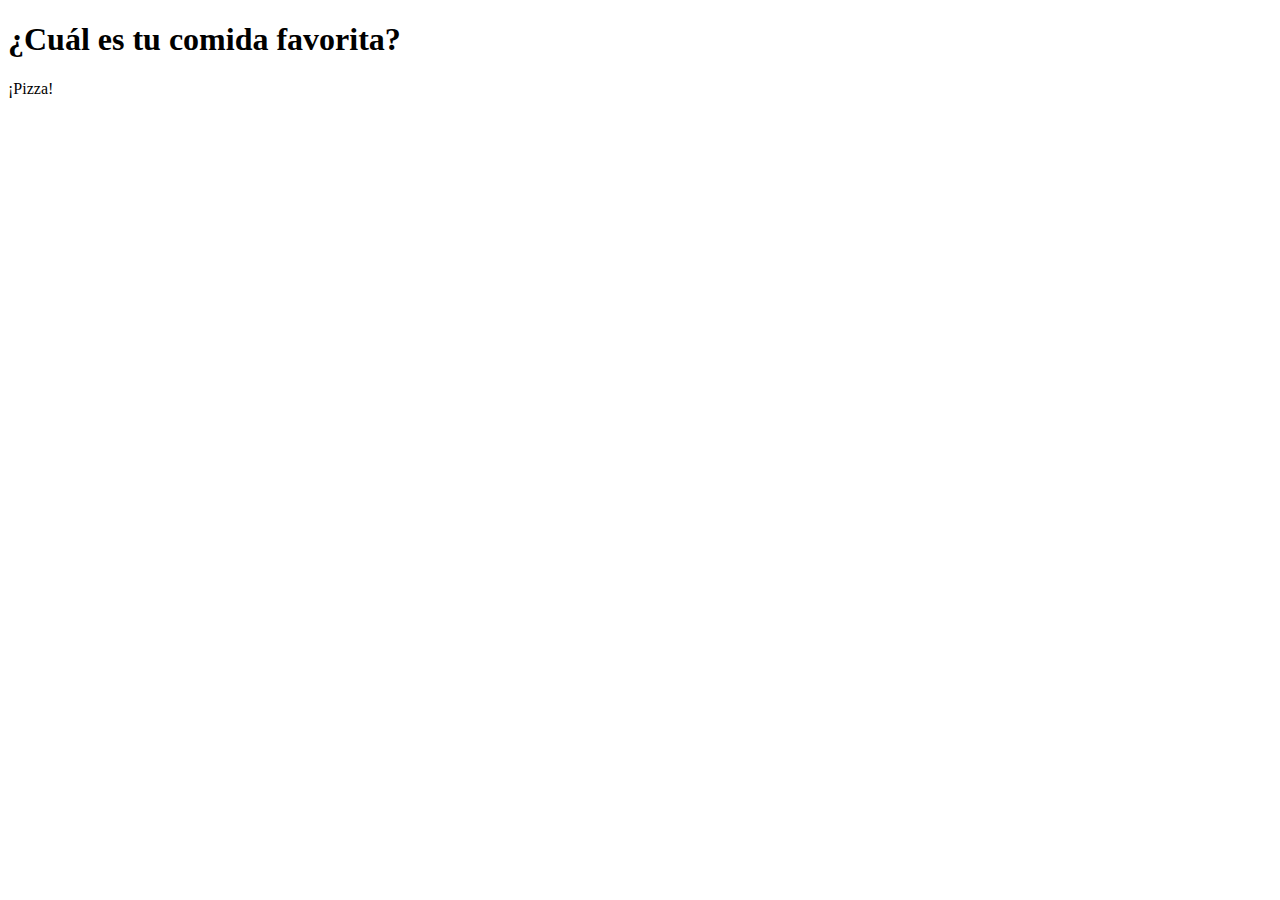
<file: fundamentos-web/07-10/index.html>
<!DOCTYPE html>
<html lang="en">

<head>
    <meta charset="UTF-8" />
    <meta name="viewport" content="width=device-width, initial-scale=1.0" />
    <title>La Favorita</title>
</head>

<body>
    <h1>
        ¿Cuál es tu comida favorita?
    </h1>
    <p>¡Pizza!</p>
</body>

</html>
</file>
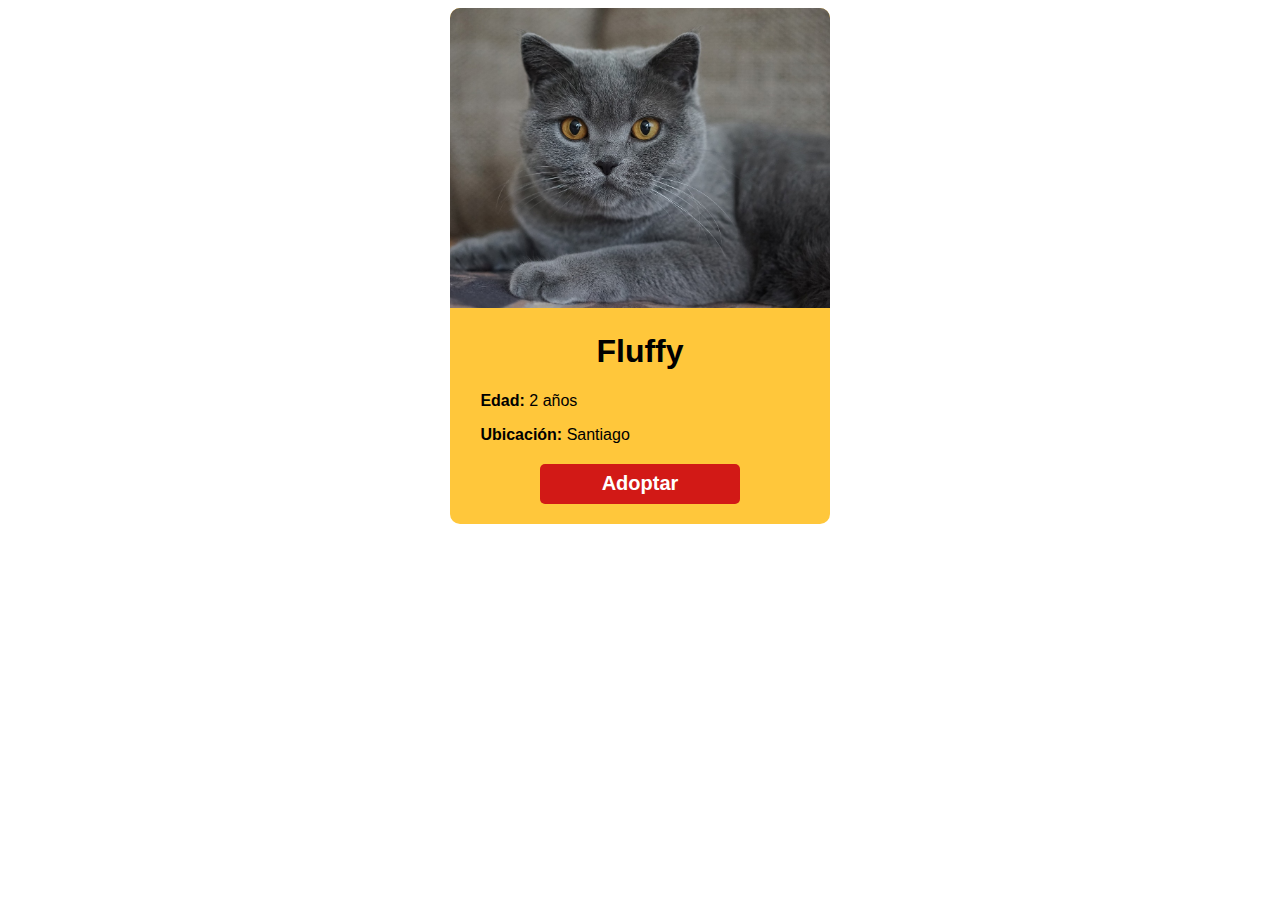
<file: fundamentos-web/08-10/index.html>
<!DOCTYPE html>
<html lang="en">
<head>
    <meta charset="UTF-8">
    <meta name="viewport" content="width=device-width, initial-scale=1.0">
    <link rel="stylesheet" href="./styles.css">
    <title>Tarjeta</title>
</head>
<body>
    <div class="card">
        <img src="./imgs/gato.jpg" alt="Imagen de un gato" class="img_pet">
        <h1>Fluffy</h1>
        <p><strong>Edad:</strong>  2 años</p>
        <p><strong>Ubicación:</strong> Santiago</p>
        <button class="btn_adopt">Adoptar</button>
    </div>
    
</body>
</html>
</file>
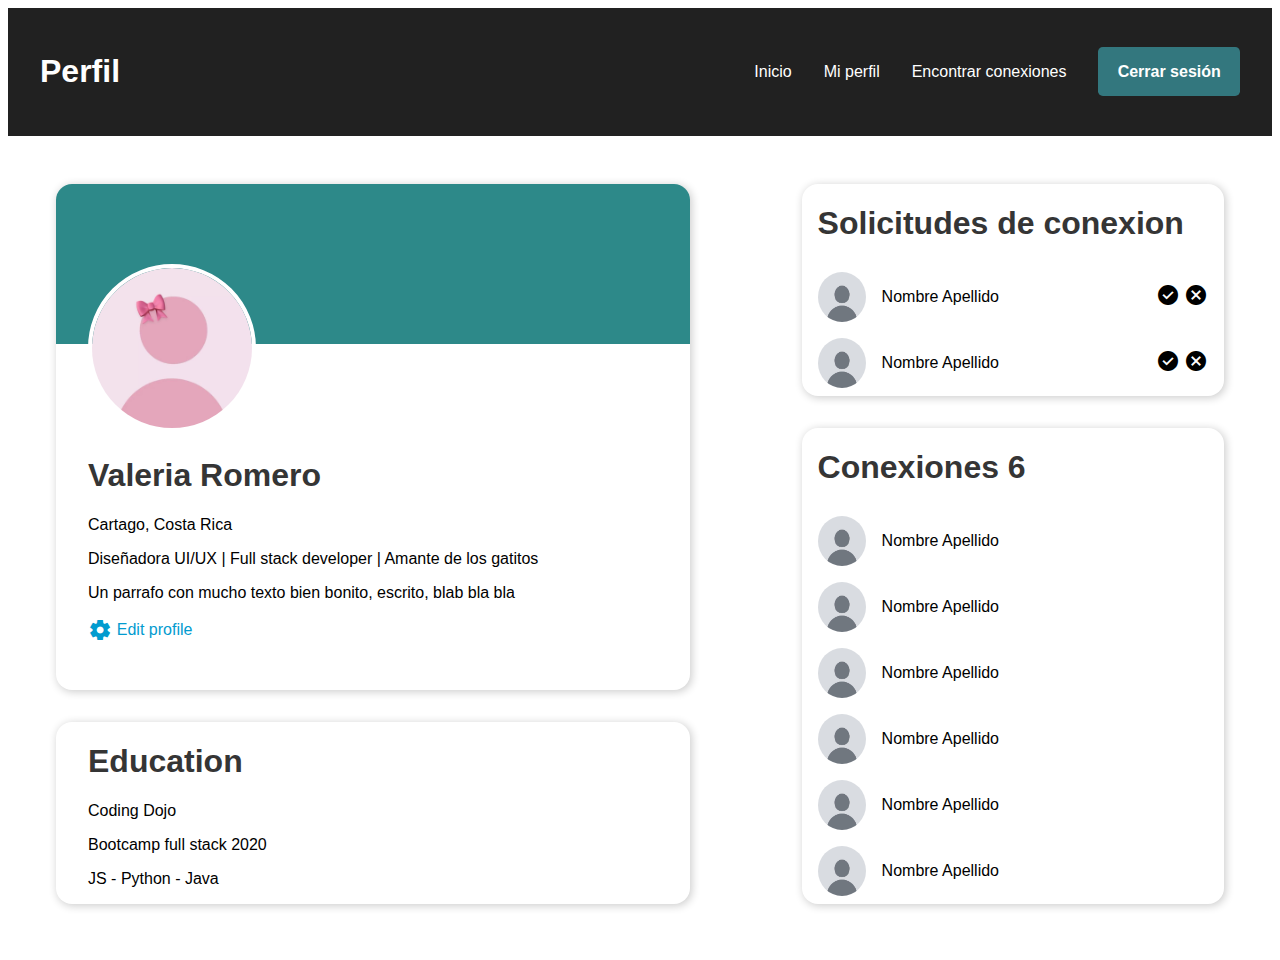
<file: fundamentos-web/20-10/index.html>
<!DOCTYPE html>
<html lang="en">

<head>
    <meta charset="UTF-8">
    <meta name="viewport" content="width=device-width, initial-scale=1.0">
    <link rel="stylesheet" href="./styles.css">
    <link rel="stylesheet"
        href="https://fonts.googleapis.com/css2?family=Material+Symbols+Outlined:opsz,wght,FILL,GRAD@20..48,100..700,0..1,-50..200" />
    <title>Pagina de perfil</title>
</head>

<body>
    <nav class="flex-row">
        <h1>Perfil</h1>
        <ul class="flex-row nav-menu">
            <li>
                <a href="#">Inicio</a>
            </li>
            <li>
                <a href="#">Mi perfil</a>
            </li>
            <li>
                <a href="#">Encontrar conexiones</a>
            </li>
            <li>
                <a href="#" id="login">Cerrar sesión</a>
            </li>
        </ul>
    </nav>
    <main class="flex-row">

        <!-- Contenedor a la izquierda -->
        <section class="flex-column section-left-top">
            <!-- Tarjeta de usuario -->
            <section class="slt-tarjeta card">
                <div class="top-tarjeta">
                    <!-- <img src="" alt=""> -->
                </div>

                <div class="bottom-tarjeta">
                    <img src="./imgs/82470b4ed44c3edacfcd4201e2297050.jpg" alt="Imagen de perfil" id="img-perfil">
                    <h1>Valeria Romero</h1>
                    <p>Cartago, Costa Rica</p>
                    <p>Diseñadora UI/UX | Full stack developer | Amante de los gatitos</p>
                    <p>Un parrafo con mucho texto bien bonito, escrito, blab bla bla</p>
                    <a href="#" class="flex-row">
                        <span class="material-symbols-outlined">settings</span>
                        Edit profile
                    </a>
                </div>
            </section>

            <!-- Informacion educacion  -->
            <section class="slb-educacion card">
                <h1>Education</h1>
                <p>Coding Dojo</p>
                <p>Bootcamp full stack 2020</p>
                <p>JS - Python - Java</p>
            </section>
        </section>

        <!-- Contenedor a la derecha -->
        <section class="flex-column section-right-top">
            <!-- Solicitudes de amistad -->
            <section class="card">
                <h1>Solicitudes de conexion</h1>
                <div class="flex-row solicitud-conexion">
                    <div class="flex-row conexion">
                        <img src="./imgs/default-avatar-icon-of-social-media-user-vector.jpg"
                            alt="Imagen default de perfil" class="img-conexion-perfil">
                        <p class="conexion-nombre">Nombre Apellido</p>
                    </div>
                    <div class="conexion-icons">
                        <span class="material-symbols-outlined aceptar">
                            check_circle
                        </span>
                        <span class="material-symbols-outlined rechazar">
                            cancel
                        </span>
                    </div>
                </div>

                <div class="flex-row solicitud-conexion">
                    <div class="flex-row conexion">
                        <img src="./imgs/default-avatar-icon-of-social-media-user-vector.jpg"
                            alt="Imagen default de perfil" class="img-conexion-perfil">
                        <p class="conexion-nombre">Nombre Apellido</p>
                    </div>
                    <div class="conexion-icons">
                        <span class="material-symbols-outlined aceptar">
                            check_circle
                        </span>
                        <span class="material-symbols-outlined rechazar">
                            cancel
                        </span>
                    </div>
                </div>
            </section>

            <!-- Amistades -->
            <section class="card">
                <h1>Conexiones <span id="numero-conexiones">6</span></h1>
                <div class="flex-row conexion">
                    <img src="./imgs/default-avatar-icon-of-social-media-user-vector.jpg" alt="Imagen default de perfil"
                        class="img-conexion-perfil">
                    <p class="conexion-nombre">Nombre Apellido</p>
                </div>
                <div class="flex-row conexion">
                    <img src="./imgs/default-avatar-icon-of-social-media-user-vector.jpg" alt="Imagen default de perfil"
                        class="img-conexion-perfil">
                    <p class="conexion-nombre">Nombre Apellido</p>
                </div>
                <div class="flex-row conexion">
                    <img src="./imgs/default-avatar-icon-of-social-media-user-vector.jpg" alt="Imagen default de perfil"
                        class="img-conexion-perfil">
                    <p class="conexion-nombre">Nombre Apellido</p>
                </div>
                <div class="flex-row conexion">
                    <img src="./imgs/default-avatar-icon-of-social-media-user-vector.jpg" alt="Imagen default de perfil"
                        class="img-conexion-perfil">
                    <p class="conexion-nombre">Nombre Apellido</p>
                </div>
                <div class="flex-row conexion">
                    <img src="./imgs/default-avatar-icon-of-social-media-user-vector.jpg" alt="Imagen default de perfil"
                        class="img-conexion-perfil">
                    <p class="conexion-nombre">Nombre Apellido</p>
                </div>
                <div class="flex-row conexion">
                    <img src="./imgs/default-avatar-icon-of-social-media-user-vector.jpg" alt="Imagen default de perfil"
                        class="img-conexion-perfil">
                    <p class="conexion-nombre">Nombre Apellido</p>
                </div>
            </section>
        </section>

    </main>
</body>

</html>
</file>
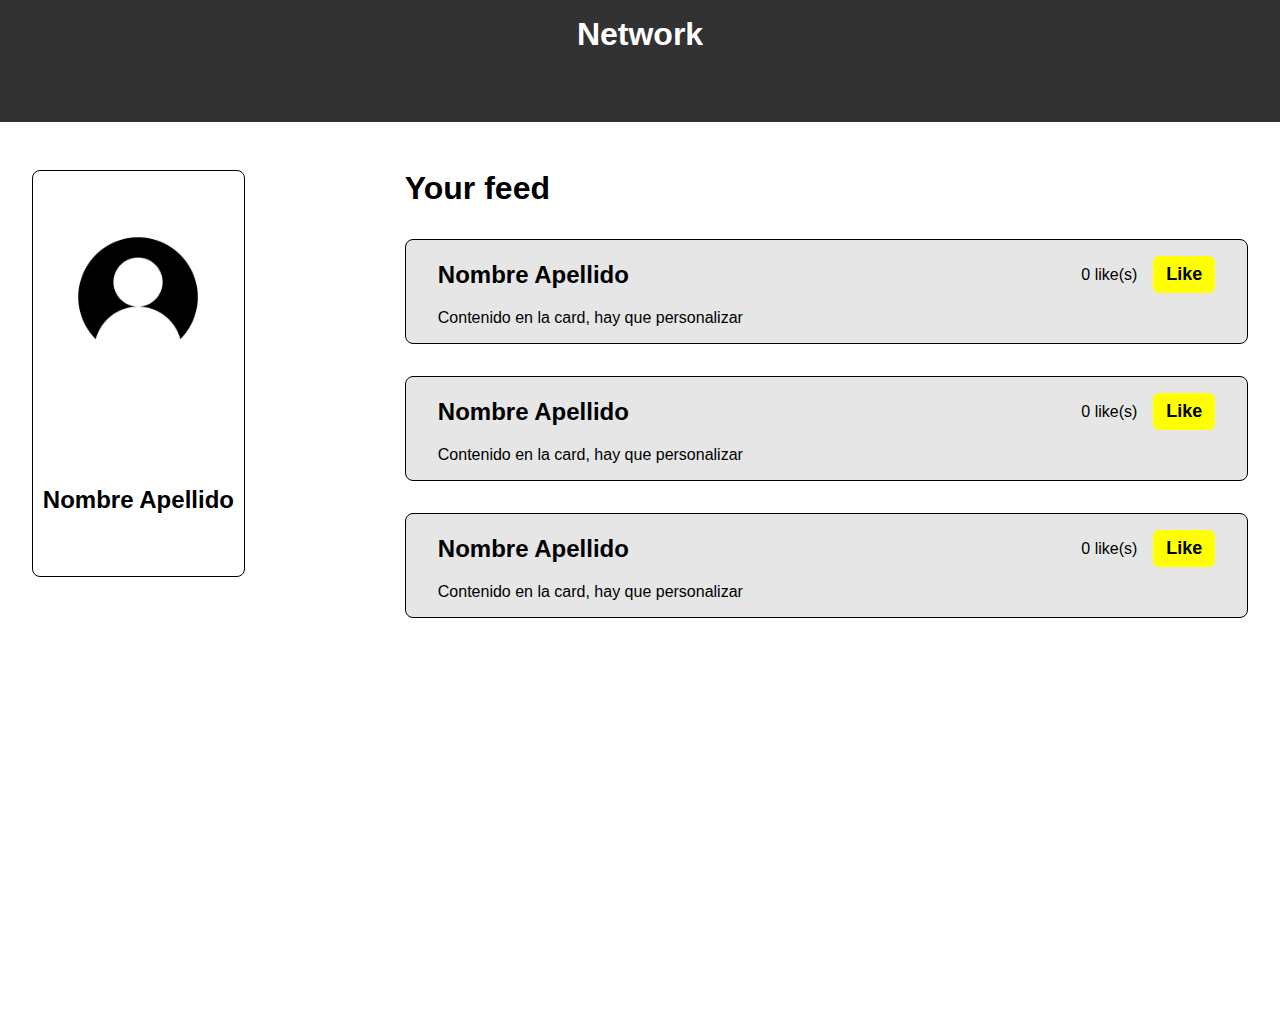
<file: fundamentos-web/27-10/index.html>
<!DOCTYPE html>
<html lang="en">
<head>
    <meta charset="UTF-8">
    <meta name="viewport" content="width=device-width, initial-scale=1.0">
    <link rel="stylesheet" href="./styles.css">
    <title>Me gusta</title>
</head>
<body>
    <header>
        <h1>Network</h1>
    </header>
    <main class="flex-row">
        <!-- Contenedor que va a la izquierda -->
        <div class="flex-column left">
            <img src="./imgs/user-image.png" alt="Default user image" id="img-user">
            <h2>Nombre Apellido</h2>
        </div>

        <!-- Contenedor que va a la derecha -->
        <div class="flex-column right">
            <h1>Your feed</h1>
            <div class="card flex-column">
                <div class="flex-row">
                    <h2>Nombre Apellido</h2>
                    <div class="flex-row likes-count">
                        <p>
                            <span class="like">0</span>
                            like(s)
                        </p>
                        <button onclick="likes(this)">Like</button>
                    </div>
                </div>
                <p>Contenido en la card, hay que personalizar</p>
            </div>

            <div class="card flex-column">
                <div class="flex-row">
                    <h2>Nombre Apellido</h2>
                    <div class="flex-row likes-count">
                        <p>
                            <span class="like">0</span>
                            like(s)
                        </p>
                        <button onclick="likes(this)">Like</button>
                    </div>
                </div>
                <p>Contenido en la card, hay que personalizar</p>
            </div>

            <div class="card flex-column">
                <div class="flex-row">
                    <h2>Nombre Apellido</h2>
                    <div class="flex-row likes-count">
                        <p>
                            <span class="like">0</span>
                            like(s)
                        </p>
                        <button onclick="likes(this)">Like</button>
                    </div>
                </div>
                <p>Contenido en la card, hay que personalizar</p>
            </div>
        </div>
    </main>

    <script src="./script.js"></script>
</body>
</html>
</file>
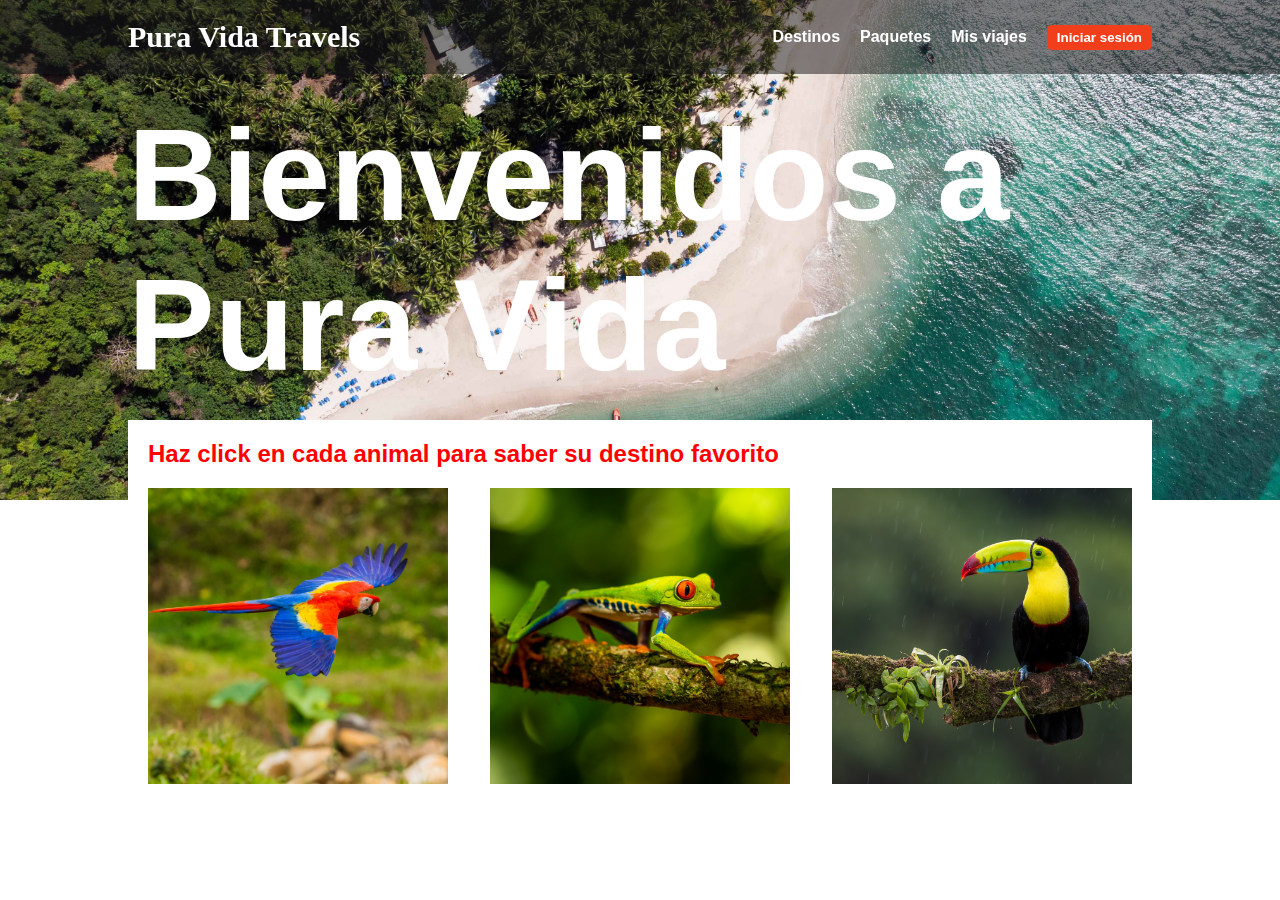
<file: fundamentos-web/23-10/Pura Vida Travels/index.html>
<!DOCTYPE html>
<html lang="en">
<head>
    <meta charset="UTF-8">
    <meta name="viewport" content="width=device-width, initial-scale=1.0">
    <link rel="stylesheet" href="./style.css">
    <title>Pura vida travels</title>
</head>
<body>
    <!-- Barra de navegación -->
    <nav>
        <span class="logo">Pura Vida Travels</span>
        <ul class="menu">
            <li>Destinos</li>
            <li>Paquetes</li>
            <li>Mis viajes</li>
            <button onclick="cambiarTexto(this)">Iniciar sesión</button>
        </ul>
    </nav>
    <!-- Banner -->
    <div class="banner1" onmouseover="cambiarImagen(this)" onmouseout="regresarImagen(this)" >
        <h1>Bienvenidos a <br> Pura Vida Travels</h1>
    </div>
    <!-- Elemento principal -->
    <main>
        <h2>Haz click en cada animal para saber su destino favorito</h2>
        <div class="animales">
            <img src="./imgs/lapa.jpg" alt="Imagen lapa" class="animal" id="lapa" onclick="destino(this)">
            <img src="./imgs/rana.jpg" alt="Imagen rana" class="animal" id="rana" onclick="destino(this)">
            <img src="./imgs/tucan.jpg" alt="Imagen tucan" class="animal" id="tucan" onclick="destino(this)">
        </div>
    </main>
    <script src="./script.js" ></script>
</body>
</html>
</file>
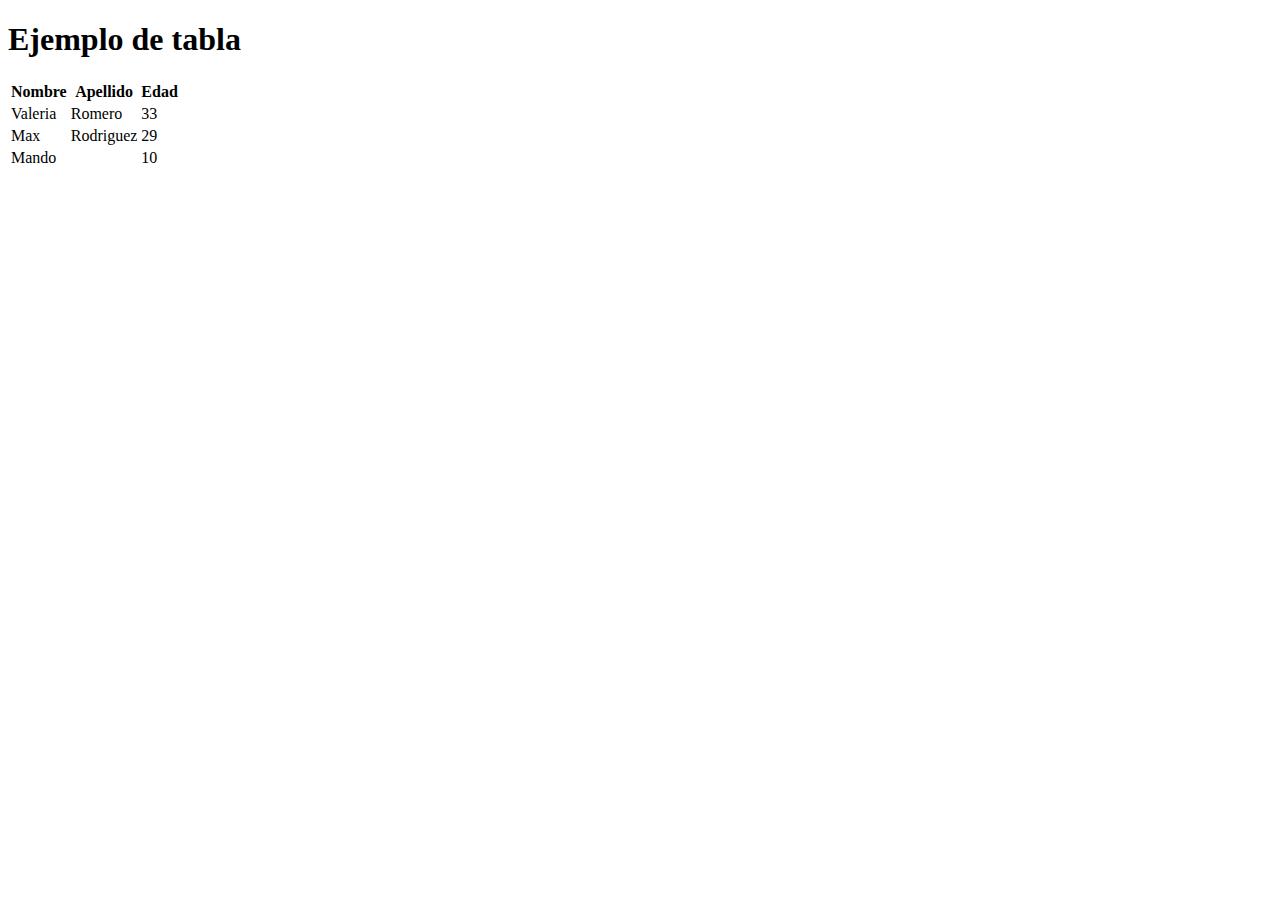
<file: fundamentos-web/07-10/index-table.html>
<!DOCTYPE html>
<html lang="en">
<head>
    <meta charset="UTF-8">
    <meta name="viewport" content="width=device-width, initial-scale=1.0">
    <title>Table</title>
</head>
<body>
    <h1>Ejemplo de tabla</h1>
    <!-- Aqui empieza la tabla  -->
    <table>
        <thead>
            <tr>
                <th>Nombre</th>
                <th>Apellido</th>
                <th>Edad</th>
            </tr>
        </thead>
        <tbody>
            <tr>
                <td>Valeria</td>
                <td>Romero</td>
                <td>33</td>
            </tr>
            <tr>
                <td>Max</td>
                <td>Rodriguez</td>
                <td>29</td>
            </tr>
            <tr>
                <td>Mando</td>
                <td></td>
                <td>10</td>
            </tr>
        </tbody>
    </table>

    <!-- Aqui termina la tabla -->
</body>
</html>
</file>
<file: fundamentos-web/08-10/styles.css>
*{
    font-family: Arial, Helvetica, sans-serif;
}

.img_pet{
    height: 300px;
    width: 100%;
    object-fit: cover;
    object-position: top;
}

.card{
    width: 30%;
    overflow: hidden;
    background-color: rgb(255, 199, 59);
    border-radius: 10px;
    margin: 0 auto;
}

p{
    margin-left: 30px;
}

h1{
    text-align: center;
}

.btn_adopt{
    border: none;
    width: 200px;
    height: 40px;
    background-color: rgb(210, 25, 22);
    color: white;
    font-weight: bold;
    font-size: 20px;
    border-radius: 5px;
    display: block;
    margin: 20px auto;
}
</file>
<file: fundamentos-web/20-10/styles.css>
*{
    padding: 0;
    font-family: Arial, Helvetica, sans-serif;
}

.material-symbols-outlined {
    font-variation-settings:
        'FILL' 1,
        'wght' 400,
        'GRAD' 0,
        'opsz' 24
}

main {
    height: calc(100% - 6rem);
    width: calc(100% - 6rem) ;
    justify-content: space-between;
    gap: 7rem;
    padding: 3rem;
}

.flex-row {
    display: flex;
}

.flex-column {
    display: flex;
    flex-direction: column;
}

.card {
    border-radius: 1rem;
    box-shadow: .1rem .1rem .5rem rgb(206, 206, 206);
}

.slt-tarjeta {
    flex: 8;
    /* border: 1px solid red; */
    overflow: hidden;
}

.slb-educacion {
    flex: 1;
    padding: 0 2rem;
}

#img-perfil {
    width: 10rem;
    height: 10rem;
    border-radius: 50%;
    border: .3rem solid white;
}

.top-tarjeta {
    height: 10rem;
    width: 100%;
    background-color: rgb(45, 137, 137);
}

.bottom-tarjeta {
    margin-top: -5rem;
    padding: 0 2rem;
}

.bottom-tarjeta a{
    color: rgb(2, 155, 207);
    align-items: center;
    gap: .3rem;
}

.section-left-top {
    gap: 2rem;
    flex: 3;
}

.section-right-top{
    gap: 2rem;
    flex: 2;
}

.img-conexion-perfil{
    width: 3rem;
    height: auto;
    border-radius: 50%;
}

.solicitud-conexion{
    justify-content: space-between;
    align-items: center;
}

nav{
    justify-content: space-between;
    align-items: center;
    padding: 1.5rem 2rem;
    background-color: rgb(33, 33, 33);
    color: white;
}

nav h1{
    color: white;
}

.nav-menu{
    gap: 2rem;
}

a{
    text-decoration: none;
    color: white;
}

li{
    list-style-type: none;
}

h1{
    font-size: 2rem;
    color: rgb(53, 53, 53);
}

.section-right-top h1{
    margin-left: 1rem;
}

#login{
    background-color: rgb(51, 119, 126);
    padding: 1rem 1.2rem;
    color: white;
    font-weight: bold;
    border-radius: .3rem;
}

.conexion{
    padding: .5rem 1rem;
    gap: 1rem;
}

.conexion-icons{
    margin-right: 1rem;
}
</file>
<file: fundamentos-web/27-10/styles.css>
*{
    padding: 0;
    margin: 0;
    font-family: Arial, Helvetica, sans-serif;
}

.flex-row{
    display: flex;
}

.flex-column{
    display: flex;
    flex-direction: column;
}

#img-user{
    height: 8rem;
    width: 8rem;
}

header{
    background-color: rgb(50, 50, 50);
    color: white;
    padding: 1rem 0;
    height: 10vh;
}

header h1{
    text-align: center;
}

main{
    justify-content: space-between;
    padding: 3rem 2rem;
    gap: 10rem;
    height: 90vh;
}

.left{
    flex: 1;
    border: 1px solid black;
    align-items: center;
    height: 50%;
    justify-content: space-around;
    border-radius: .5rem;
}

.right{
    flex: 4;
    gap: 2rem;
}

.card{
    border: 1px solid black;
    border-radius: .5rem;
    padding: 1rem 2rem;
    gap: 1rem;
    background-color: rgb(230, 230, 230);
}

.card > .flex-row{
    justify-content: space-between;
    align-items: center;
}

button{
    background-color: yellow;
    padding: .5rem .8rem;
    border: none;
    border-radius: .4rem;
    font-size: 18px;
    font-weight: bold;
    cursor: pointer;
}

.likes-count{
    align-items: center;
    gap: 1rem;
}
</file>
<file: fundamentos-web/23-10/Pura Vida Travels/style.css>
*{
    padding: 0;
    margin: 0;
    font-family: Arial, Helvetica, sans-serif;
}

nav{
    display: flex;
    justify-content: space-between;
    align-items: center;
    background-color: rgba(26, 26, 26, 0.518);
    padding: 20px 10%;
    color: white;
    font-weight: bold;
    position: fixed;
    top: 0;
    right: 0;
    left: 0;
}

.logo{
    font-family: fantasy;
    font-size: 30px;
}

.menu{
    display: flex;
    align-items: center;
    gap: 20px;
    list-style: none;
}

.menu li:hover{
    cursor: pointer;
    border-bottom: 1px solid white;
}

button{
    padding: 5px 10px;
    background-color: rgb(241, 63, 27);
    font-weight: bold;
    color: white;
    border: none;
    border-radius: 5px;
    cursor: pointer;
}

.banner1{
    background-image: url(./imgs/banner1.jpg);
    height: 300px;
    background-repeat: no-repeat;
    background-size: cover;
    background-position: center;
    padding: 100px 10%;
}

h1{
    color: white;
    font-size: 130px;
}


/* Tamaño de la imagen */
.animal{
    width: 300px;
    object-fit: cover; /*cubre el espacio de la imagen, sin distorcionar*/
}

main{
    width: 80%;
    position: absolute;
    left: 10%;
    right: 10%;
    top:420px;
    background-color: white;
}

.animales{
    display: flex;
    justify-content: space-between;
    padding: 0 20px;
}

h2{
    color: red;
    margin: 20px;
}
</file>
